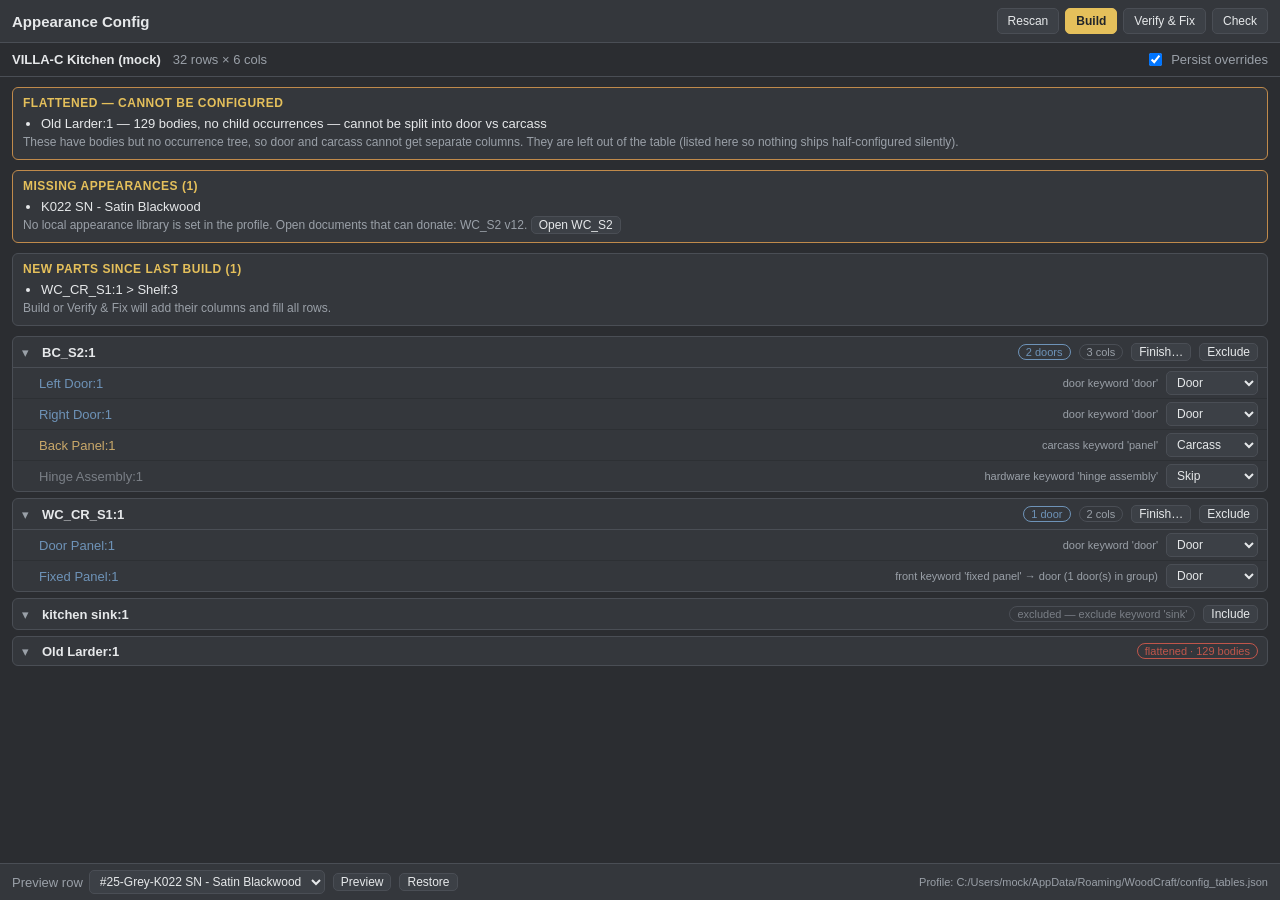
<file: commands/appearanceConfig/resources/html/index.html>
<!doctype html>
<!--
  WoodCraft — a Fusion add-in for cabinetmaking.
  Copyright (C) 2026 Abdelrahman Youssry

  This program is free software: you can redistribute it and/or modify it under
  the terms of the GNU General Public License as published by the Free Software
  Foundation, either version 3 of the License, or (at your option) any later
  version.

  This program is distributed in the hope that it will be useful, but WITHOUT
  ANY WARRANTY; without even the implied warranty of MERCHANTABILITY or FITNESS
  FOR A PARTICULAR PURPOSE.  See the GNU General Public License for more details.

  You should have received a copy of the GNU General Public License along with
  this program.  If not, see <https://www.gnu.org/licenses/>.
-->
<html lang="en">
<head>
  <meta charset="utf-8">
  <meta name="viewport" content="width=device-width, initial-scale=1">
  <title>WoodCraft — Appearance Config</title>
  <link rel="stylesheet" href="style.css">
</head>
<body>
  <header>
    <div class="title">Appearance Config</div>
    <div class="actions">
      <button id="btnScan" title="Re-scan the active design and re-classify every part">Rescan</button>
      <button id="btnBuild" class="primary" title="Create/grow the appearance table from the plan below and fill every cell">Build</button>
      <button id="btnFix" title="Verify an existing table and fill/repair empty or wrong cells (never creates tables)">Verify &amp; Fix</button>
      <button id="btnCheck" title="Read-only sweep: report empty and wrong cells without changing anything">Check</button>
    </div>
  </header>

  <div id="toast" class="toast hidden"></div>

  <div class="bar">
    <span id="docName" class="doc">—</span>
    <span id="tableInfo" class="muted"></span>
    <label class="persist" title="Write your overrides back as WoodCraft role attributes on the components, so the next scan classifies them correctly by itself">
      <input type="checkbox" id="chkPersist" checked> Persist overrides
    </label>
  </div>

  <main id="content">
    <div class="empty">Scanning the active design…</div>
  </main>

  <footer>
    <div class="previewbar">
      <label>Preview row
        <select id="previewRow"></select>
      </label>
      <button id="btnPreview" class="tiny" title="Point the active configuration at this appearance row for a visual check">Preview</button>
      <button id="btnRestore" class="tiny" title="Restore the appearance selection that was active before Preview">Restore</button>
      <span id="footNote" class="path"></span>
    </div>
  </footer>

  <script src="main.js"></script>
</body>
</html>
</file>
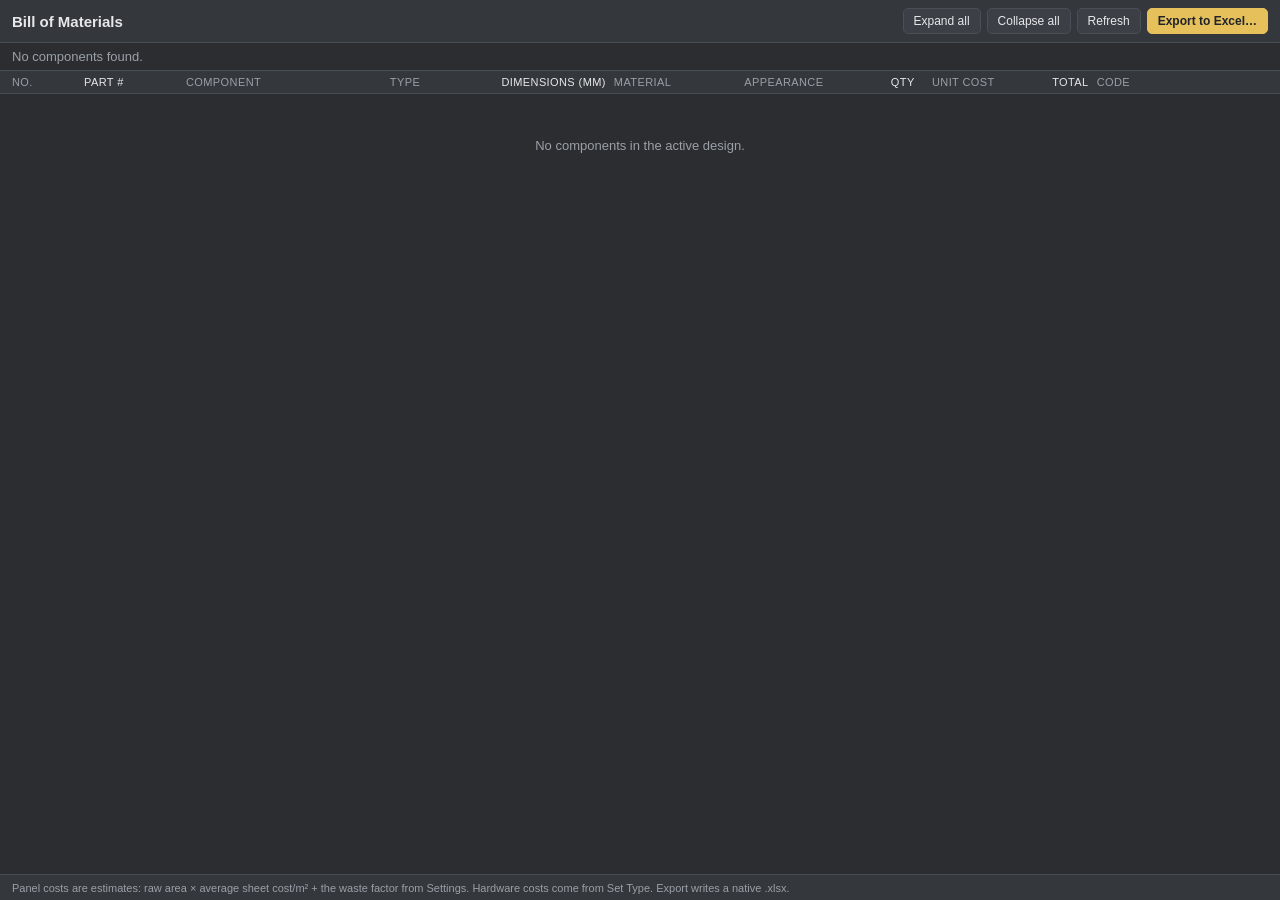
<file: commands/bom/resources/html/index.html>
<!doctype html>
<!--
  WoodCraft — a Fusion add-in for cabinetmaking.
  Copyright (C) 2026 Abdelrahman Youssry

  This program is free software: you can redistribute it and/or modify it under
  the terms of the GNU General Public License as published by the Free Software
  Foundation, either version 3 of the License, or (at your option) any later
  version.

  This program is distributed in the hope that it will be useful, but WITHOUT
  ANY WARRANTY; without even the implied warranty of MERCHANTABILITY or FITNESS
  FOR A PARTICULAR PURPOSE.  See the GNU General Public License for more details.

  You should have received a copy of the GNU General Public License along with
  this program.  If not, see <https://www.gnu.org/licenses/>.
-->
<html lang="en">
<head>
  <meta charset="utf-8">
  <meta name="viewport" content="width=device-width, initial-scale=1">
  <title>WoodCraft — Bill of Materials</title>
  <link rel="stylesheet" href="style.css">
</head>
<body>
  <header>
    <div class="title">Bill of Materials</div>
    <div class="actions">
      <button id="btnExpand" title="Expand every assembly">Expand all</button>
      <button id="btnCollapse" title="Collapse every assembly">Collapse all</button>
      <button id="btnRefresh" title="Re-read the model">Refresh</button>
      <button id="btnExport" class="primary" title="Export this BOM to an Excel (.xlsx) file">Export to Excel…</button>
    </div>
  </header>

  <div id="toast" class="toast hidden"></div>

  <div class="bar">
    <span id="summary" class="summary"></span>
  </div>
  <div id="ebBar" class="bar ebline hidden"></div>
  <div id="appBar" class="bar ebline hidden"></div>
  <div id="sheetBar" class="bar ebline hidden"></div>

  <main>
    <div class="grid head">
      <span class="c-no">No.</span>
      <span class="c-part">Part #</span>
      <span class="c-name">Component</span>
      <span class="c-type">Type</span>
      <span class="c-dims">Dimensions (mm)</span>
      <span class="c-mat">Material</span>
      <span class="c-app">Appearance</span>
      <span class="c-qty">Qty</span>
      <span class="c-unit">Unit cost</span>
      <span class="c-cost">Total</span>
      <span class="c-code">Code</span>
    </div>
    <section id="rows" class="rows" aria-label="Bill of materials"></section>
  </main>

  <footer>
    <span id="pathNote" class="path"></span>
  </footer>

  <script src="main.js"></script>
</body>
</html>
</file>
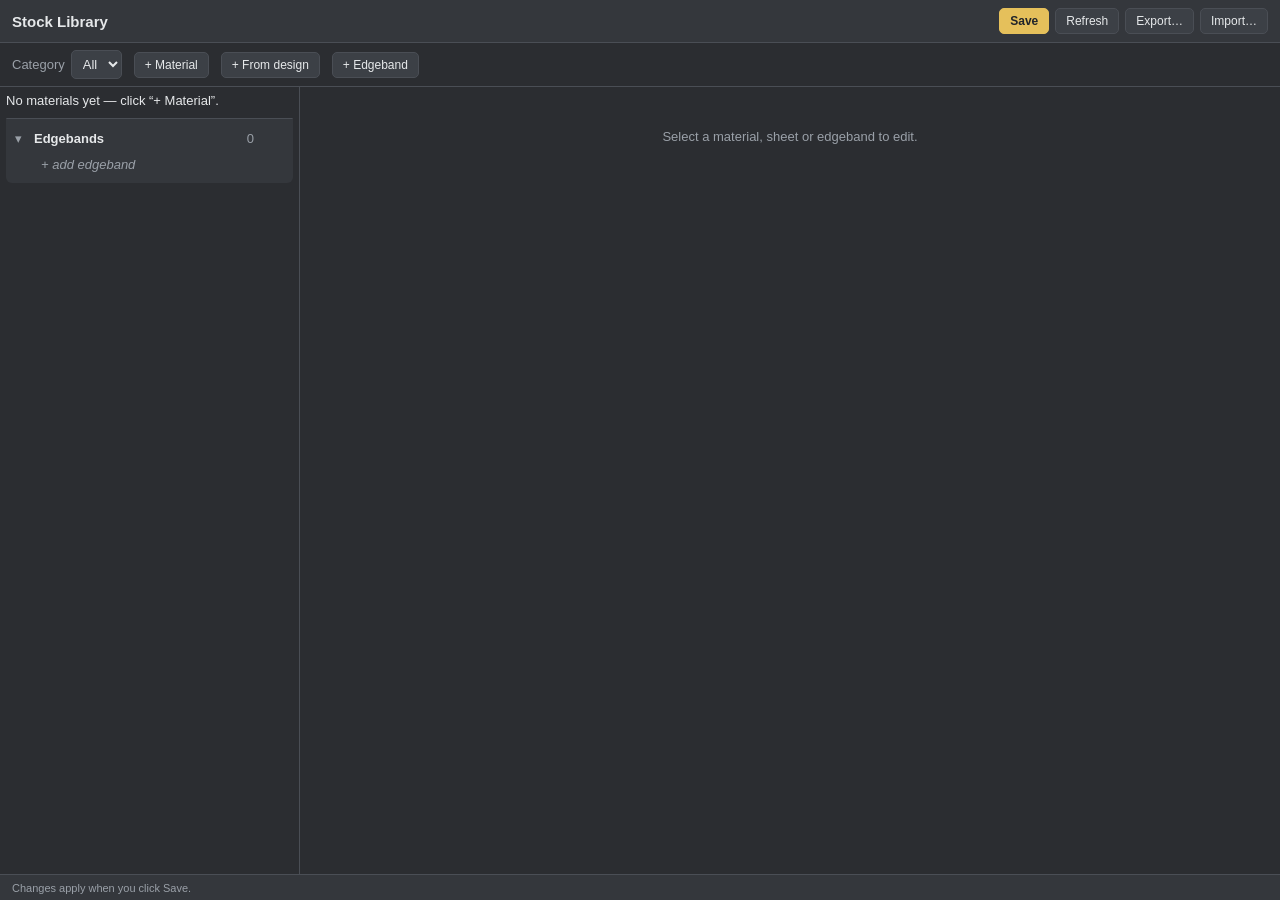
<file: commands/sheets/resources/html/index.html>
<!doctype html>
<!--
  WoodCraft — a Fusion add-in for cabinetmaking.
  Copyright (C) 2026 Abdelrahman Youssry

  This program is free software: you can redistribute it and/or modify it under
  the terms of the GNU General Public License as published by the Free Software
  Foundation, either version 3 of the License, or (at your option) any later
  version.

  This program is distributed in the hope that it will be useful, but WITHOUT
  ANY WARRANTY; without even the implied warranty of MERCHANTABILITY or FITNESS
  FOR A PARTICULAR PURPOSE.  See the GNU General Public License for more details.

  You should have received a copy of the GNU General Public License along with
  this program.  If not, see <https://www.gnu.org/licenses/>.
-->
<html lang="en">
<head>
  <meta charset="utf-8">
  <meta name="viewport" content="width=device-width, initial-scale=1">
  <title>WoodCraft — Stock Library</title>
  <link rel="stylesheet" href="style.css">
</head>
<body>
  <header>
    <div class="title">Stock Library</div>
    <div class="actions">
      <button id="btnSave" class="primary" title="Save the library">Save</button>
      <button id="btnRefresh" title="Re-read the library file from disk and re-detect the design's materials (discards unsaved edits)">Refresh</button>
      <button id="btnExport" title="Export the library to a file you can share">Export…</button>
      <button id="btnImport" title="Import a library file from someone else">Import…</button>
    </div>
  </header>

  <div id="toast" class="toast hidden"></div>

  <div class="bar">
    <label>Category
      <select id="categoryFilter"><option value="">All</option></select>
    </label>
    <button id="btnAddMaterial" title="Add a new blank material">+ Material</button>
    <button id="btnFromDesign" title="Add the materials detected in the current design (name + thickness) that aren't in the library yet">+ From design</button>
    <button id="btnAddEdgeband" title="Add a new edgeband type (used by the Edgeband command and priced per metre in the BOM)">+ Edgeband</button>
  </div>

  <main>
    <section id="tree" class="tree" aria-label="Materials and sheets"></section>
    <section id="detail" class="detail"></section>
  </main>

  <footer>
    <span id="pathNote" class="path"></span>
  </footer>

  <!-- datalist of the design's real Fusion material names, so names always match nesting -->
  <datalist id="designMaterials"></datalist>

  <script src="main.js"></script>
</body>
</html>
</file>
<file: commands/appearanceConfig/resources/html/style.css>
/*
 * WoodCraft — a Fusion add-in for cabinetmaking.
 * Copyright (C) 2026 Abdelrahman Youssry
 *
 * This program is free software: you can redistribute it and/or modify it under
 * the terms of the GNU General Public License as published by the Free Software
 * Foundation, either version 3 of the License, or (at your option) any later
 * version.
 *
 * This program is distributed in the hope that it will be useful, but WITHOUT
 * ANY WARRANTY; without even the implied warranty of MERCHANTABILITY or FITNESS
 * FOR A PARTICULAR PURPOSE.  See the GNU General Public License for more details.
 *
 * You should have received a copy of the GNU General Public License along with
 * this program.  If not, see <https://www.gnu.org/licenses/>.
 */

:root {
  --bg: #2b2d31;
  --panel: #34373c;
  --panel2: #3c4046;
  --line: #4a4e55;
  --text: #e6e8ea;
  --muted: #9aa0a8;
  --accent: #E5C05B;       /* WoodCraft yellow */
  --accent-dim: #8a7634;
  --sel: #3a557a;
  --danger: #c0564b;
  --ok: #5B8C5A;
  --door: #6E93B8;
  --carcass: #C9A86A;
  --skip: #7a7f86;
  --warn: #c08a4b;
}

* { box-sizing: border-box; }

html, body {
  margin: 0; height: 100%;
  font-family: 'Segoe UI', Arial, sans-serif; font-size: 13px;
  background: var(--bg); color: var(--text);
}
body { display: flex; flex-direction: column; height: 100vh; overflow: hidden; }

header {
  display: flex; align-items: center; justify-content: space-between;
  padding: 8px 12px; border-bottom: 1px solid var(--line); background: var(--panel);
}
header .title { font-size: 15px; font-weight: 600; }
header .actions { display: flex; gap: 6px; }

.bar {
  display: flex; align-items: center; gap: 12px; flex-wrap: wrap;
  padding: 7px 12px; border-bottom: 1px solid var(--line);
}
.bar .doc { font-weight: 600; }
.bar .persist { margin-left: auto; color: var(--muted); display: flex; align-items: center; gap: 6px; }
.muted { color: var(--muted); }

main { flex: 1; min-height: 0; overflow-y: auto; padding: 10px 12px 24px; }

button {
  background: var(--panel2); color: var(--text); border: 1px solid var(--line);
  border-radius: 5px; padding: 5px 10px; font-size: 12px; cursor: pointer;
}
button:hover { border-color: var(--accent); }
button.primary { background: var(--accent); color: #20242a; border-color: var(--accent); font-weight: 600; }
button.tiny { padding: 2px 7px; font-size: 12px; line-height: 1; }
button:disabled { opacity: .45; cursor: default; }

select {
  background: var(--panel2); color: var(--text);
  border: 1px solid var(--line); border-radius: 5px; padding: 3px 6px; font-size: 12px;
}

/* Warnings / status cards */
.card {
  border: 1px solid var(--line); border-radius: 6px; background: var(--panel);
  padding: 8px 10px; margin-bottom: 10px;
}
.card.warn { border-color: var(--warn); }
.card.err { border-color: var(--danger); }
.card.ok { border-color: var(--ok); }
.card h4 { margin: 0 0 6px; font-size: 12px; letter-spacing: .5px; text-transform: uppercase; color: var(--accent); }
.card ul { margin: 4px 0 2px; padding-left: 18px; }
.card li { margin: 2px 0; }
.card .note { color: var(--muted); font-size: 12px; line-height: 1.5; }

/* Plan tree */
.group {
  margin-bottom: 6px; border: 1px solid var(--line); border-radius: 6px;
  background: var(--panel); overflow: hidden;
}
.group-row {
  display: flex; align-items: center; gap: 8px; padding: 6px 9px; cursor: pointer;
}
.group-row:hover { background: var(--panel2); }
.group-name { font-weight: 600; flex: 1; white-space: nowrap; overflow: hidden; text-overflow: ellipsis; }
.badge {
  font-size: 11px; padding: 1px 7px; border-radius: 9px; border: 1px solid var(--line);
  color: var(--muted); flex: none;
}
.badge.doors { color: var(--door); border-color: var(--door); }
.badge.excluded { color: var(--skip); }
.badge.flattened { color: var(--danger); border-color: var(--danger); }
.caret { width: 12px; color: var(--muted); flex: none; user-select: none; }

.items { border-top: 1px solid var(--line); }
.item {
  display: flex; align-items: center; gap: 8px; padding: 3px 9px 3px 26px;
  border-bottom: 1px solid #00000022;
}
.item:last-child { border-bottom: none; }
.item .name { flex: 1; white-space: nowrap; overflow: hidden; text-overflow: ellipsis; }
.item .sub { color: var(--muted); }
.item .reason { color: var(--muted); font-size: 11px; max-width: 42%; white-space: nowrap; overflow: hidden; text-overflow: ellipsis; }
.item select { flex: none; width: 92px; }
.item.overridden select { border-color: var(--accent); }
.role-door { color: var(--door); }
.role-carcass { color: var(--carcass); }
.role-skip { color: var(--skip); }

.empty { color: var(--muted); margin-top: 30px; text-align: center; }

/* Per-cabinet custom finish form */
.customfinish {
  display: flex; align-items: center; gap: 10px; flex-wrap: wrap;
  padding: 7px 10px; border-top: 1px solid var(--line); background: var(--panel2);
}
.customfinish label { color: var(--muted); display: flex; align-items: center; gap: 5px; }
.customfinish select { max-width: 210px; }

/* Report */
pre.report {
  background: var(--panel); border: 1px solid var(--line); border-radius: 6px;
  padding: 8px 10px; font-size: 12px; white-space: pre-wrap; word-break: break-word;
}

footer { padding: 6px 12px; border-top: 1px solid var(--line); background: var(--panel); }
.previewbar { display: flex; align-items: center; gap: 8px; flex-wrap: wrap; }
.previewbar label { color: var(--muted); display: flex; align-items: center; gap: 6px; }
.previewbar select { max-width: 260px; }
.path { color: var(--muted); font-size: 11px; margin-left: auto; }

.hidden { display: none !important; }
.toast {
  position: fixed; top: 10px; left: 50%; transform: translateX(-50%);
  background: #2f7d32; color: #fff; padding: 6px 14px; border-radius: 6px;
  font-size: 12px; z-index: 10; box-shadow: 0 2px 8px #0007; max-width: 90%;
}
.toast.err { background: var(--danger); }
</file>
<file: commands/bom/resources/html/style.css>
/*
 * WoodCraft — a Fusion add-in for cabinetmaking.
 * Copyright (C) 2026 Abdelrahman Youssry
 *
 * This program is free software: you can redistribute it and/or modify it under
 * the terms of the GNU General Public License as published by the Free Software
 * Foundation, either version 3 of the License, or (at your option) any later
 * version.
 *
 * This program is distributed in the hope that it will be useful, but WITHOUT
 * ANY WARRANTY; without even the implied warranty of MERCHANTABILITY or FITNESS
 * FOR A PARTICULAR PURPOSE.  See the GNU General Public License for more details.
 *
 * You should have received a copy of the GNU General Public License along with
 * this program.  If not, see <https://www.gnu.org/licenses/>.
 */

:root {
  --bg: #2b2d31;
  --panel: #34373c;
  --panel2: #3c4046;
  --line: #4a4e55;
  --text: #e6e8ea;
  --muted: #9aa0a8;
  --accent: #E5C05B;       /* WoodCraft yellow */
  --sel: #3a557a;
  --danger: #c0564b;
  --panelType: #6E93B8;
  --hwType: #B07AA1;
  --asmType: #9aa0a8;
  --ebType: #E8944A;       /* edgeband orange */
  --appType: #62B6CB;      /* appearance cyan — reads apart from edgeband orange */
  --ctType: #5FA88C;       /* countertop green — reads apart from panel yellow */
}

* { box-sizing: border-box; }

html, body {
  margin: 0; height: 100%;
  font-family: 'Segoe UI', Arial, sans-serif; font-size: 13px;
  background: var(--bg); color: var(--text);
}
/* Pin to the palette viewport; let the rows scroll so nothing clips. */
body { display: flex; flex-direction: column; height: 100vh; overflow: hidden; }

header {
  display: flex; align-items: center; justify-content: space-between;
  padding: 8px 12px; border-bottom: 1px solid var(--line); background: var(--panel);
}
header .title { font-size: 15px; font-weight: 600; }
header .actions { display: flex; gap: 6px; }

.bar { padding: 6px 12px; border-bottom: 1px solid var(--line); color: var(--muted); }
.summary b { color: var(--text); }

button {
  background: var(--panel2); color: var(--text); border: 1px solid var(--line);
  border-radius: 5px; padding: 5px 10px; font-size: 12px; cursor: pointer;
}
button:hover { border-color: var(--accent); }
button.primary { background: var(--accent); color: #20242a; border-color: var(--accent); font-weight: 600; }

/* ONE scroll container for header + rows: vertical scrolling keeps the (sticky)
   header in view; when the palette is narrower than the columns the whole table
   scrolls horizontally instead of clipping the last columns. */
main { flex: 1; min-height: 0; overflow: auto; }

/* Shared column template for the header and every row. min-width stops the fixed
   tracks from crushing/overflowing — below it, main scrolls horizontally. */
.grid {
  display: grid;
  grid-template-columns: 64px 94px minmax(150px, 1.6fr) 80px 128px minmax(90px, 1fr) minmax(90px, 1fr) 40px 72px 86px minmax(140px, 1.4fr);
  min-width: 1138px;
  align-items: center; gap: 8px;
  padding: 5px 12px;
}
.grid.head {
  position: sticky; top: 0; z-index: 2;
  color: var(--muted); font-size: 11px; text-transform: uppercase; letter-spacing: .4px;
  border-bottom: 1px solid var(--line); background: var(--panel);
}
.grid .c-dims, .grid .c-qty, .grid .c-unit, .grid .c-cost { text-align: right; }

.rows { padding: 4px 0 16px; }

.row { border-bottom: 1px solid #ffffff0d; cursor: default; }
.row:hover { background: var(--panel2); }
.row .c-name { display: flex; align-items: center; gap: 6px; white-space: nowrap; overflow: hidden; text-overflow: ellipsis; }
.caret { width: 13px; color: var(--muted); flex: none; user-select: none; cursor: pointer; text-align: center; }
.caret.leaf { visibility: hidden; }
.nm { white-space: nowrap; overflow: hidden; text-overflow: ellipsis; }
.row.asm .nm { font-weight: 600; }

.c-dims, .c-qty, .c-unit, .c-cost { text-align: right; color: var(--text); font-variant-numeric: tabular-nums; }
.c-no { color: var(--muted); font-variant-numeric: tabular-nums; white-space: nowrap; }
.row.asm .c-no { color: var(--text); font-weight: 600; }
.c-unit { color: var(--muted); }
.row.asm .c-cost { font-weight: 600; }
.est { color: var(--accent); }
.c-mat, .c-app, .c-code { color: var(--muted); white-space: nowrap; overflow: hidden; text-overflow: ellipsis; }
.c-part { color: var(--text); white-space: nowrap; overflow: hidden; text-overflow: ellipsis; }
.muted { color: var(--muted); }

.badge {
  display: inline-block; font-size: 10.5px; padding: 1px 7px; border-radius: 9px;
  border: 1px solid currentColor; line-height: 1.4;
}
.badge.Assembly { color: var(--asmType); }
.badge.Panel { color: var(--accent); }
.badge.Hardware { color: var(--hwType); }
.badge.Part { color: var(--panelType); }
.badge.Edgeband { color: var(--ebType); }
.badge.Appearance { color: var(--appType); }
.badge.Countertop { color: var(--ctType); }

/* Edgeband detail sub-rows (under an expanded panel) read as secondary. */
.row.ebrow { background: #ffffff06; }
.row.ebrow .nm { color: var(--muted); }

.empty { color: var(--muted); text-align: center; margin-top: 40px; }

/* Edgebanding purchase line (bar under the summary) + per-row EB badge */
.ebline b { color: var(--text); }
.ebtag {
  display: inline-block; flex: none; font-size: 10px; padding: 0 5px;
  border-radius: 8px; border: 1px solid var(--accent); color: var(--accent);
  line-height: 1.5; cursor: default;
}

.path { color: var(--muted); font-size: 11px; }
footer { padding: 5px 12px; border-top: 1px solid var(--line); background: var(--panel); }

.hidden { display: none !important; }
.toast {
  position: fixed; top: 10px; left: 50%; transform: translateX(-50%);
  background: #2f7d32; color: #fff; padding: 6px 14px; border-radius: 6px;
  font-size: 12px; z-index: 10; box-shadow: 0 2px 8px #0007; max-width: 90%;
}
.toast.err { background: var(--danger); }
</file>
<file: commands/sheets/resources/html/style.css>
/*
 * WoodCraft — a Fusion add-in for cabinetmaking.
 * Copyright (C) 2026 Abdelrahman Youssry
 *
 * This program is free software: you can redistribute it and/or modify it under
 * the terms of the GNU General Public License as published by the Free Software
 * Foundation, either version 3 of the License, or (at your option) any later
 * version.
 *
 * This program is distributed in the hope that it will be useful, but WITHOUT
 * ANY WARRANTY; without even the implied warranty of MERCHANTABILITY or FITNESS
 * FOR A PARTICULAR PURPOSE.  See the GNU General Public License for more details.
 *
 * You should have received a copy of the GNU General Public License along with
 * this program.  If not, see <https://www.gnu.org/licenses/>.
 */

:root {
  --bg: #2b2d31;
  --panel: #34373c;
  --panel2: #3c4046;
  --line: #4a4e55;
  --text: #e6e8ea;
  --muted: #9aa0a8;
  --accent: #E5C05B;       /* WoodCraft yellow */
  --accent-dim: #8a7634;
  --sel: #3a557a;
  --danger: #c0564b;
}

* { box-sizing: border-box; }

html, body {
  margin: 0; height: 100%;
  font-family: 'Segoe UI', Arial, sans-serif; font-size: 13px;
  background: var(--bg); color: var(--text);
}
/* Pin the app to the palette viewport and let the inner panels scroll, so the
   bottom of the detail form / a low dropdown is never clipped. */
body { display: flex; flex-direction: column; height: 100vh; overflow: hidden; }

header {
  display: flex; align-items: center; justify-content: space-between;
  padding: 8px 12px; border-bottom: 1px solid var(--line); background: var(--panel);
}
header .title { font-size: 15px; font-weight: 600; }
header .actions { display: flex; gap: 6px; }

.bar {
  display: flex; align-items: center; gap: 12px;
  padding: 7px 12px; border-bottom: 1px solid var(--line);
}
.bar label { color: var(--muted); display: flex; align-items: center; gap: 6px; }

main { flex: 1; display: flex; min-height: 0; }

.tree {
  width: 38%; min-width: 170px; max-width: 300px; min-height: 0; overflow: auto;
  border-right: 1px solid var(--line); padding: 6px;
}
.detail { flex: 1; min-width: 0; min-height: 0; overflow-y: auto; padding: 12px 14px 24px; }

button {
  background: var(--panel2); color: var(--text); border: 1px solid var(--line);
  border-radius: 5px; padding: 5px 10px; font-size: 12px; cursor: pointer;
}
button:hover { border-color: var(--accent); }
button.primary { background: var(--accent); color: #20242a; border-color: var(--accent); font-weight: 600; }
button.danger { color: var(--danger); }
button.tiny { padding: 2px 7px; font-size: 12px; line-height: 1; }

select, input[type=text], input[type=number] {
  background: var(--panel2); color: var(--text);
  border: 1px solid var(--line); border-radius: 5px; padding: 5px 7px; font-size: 13px;
}
input[type=color] {
  width: 38px; height: 28px; padding: 0; border: 1px solid var(--line);
  border-radius: 5px; background: var(--panel2); cursor: pointer; vertical-align: middle;
}

/* Tree */
.mat {
  margin-bottom: 4px; border: 1px solid transparent; border-radius: 6px;
  background: var(--panel);
}
.mat-row {
  display: flex; align-items: center; gap: 7px; padding: 6px 8px; cursor: pointer;
  border-radius: 6px;
}
.mat-row:hover { background: var(--panel2); }
.mat.sel > .mat-row { background: var(--sel); }
.swatch { width: 13px; height: 13px; border-radius: 3px; border: 1px solid #0006; flex: none; }
.mat-name { font-weight: 600; flex: 1; white-space: nowrap; overflow: hidden; text-overflow: ellipsis; }
.mat-th { color: var(--muted); }
.caret { width: 12px; color: var(--muted); flex: none; user-select: none; }
.mat-tools, .sheet-tools { display: flex; gap: 4px; opacity: 0; }
.mat-row:hover .mat-tools, .sheet-row:hover .sheet-tools { opacity: 1; }

.sheets { padding: 0 6px 6px 26px; }
.sheet-row {
  display: flex; align-items: center; gap: 7px; padding: 4px 8px; cursor: pointer;
  border-radius: 5px; color: var(--text);
}
.sheet-row:hover { background: var(--panel2); }
.sheet-row.sel { background: var(--sel); }
.sheet-name { flex: 1; white-space: nowrap; overflow: hidden; text-overflow: ellipsis; }
.sheet-dim { color: var(--muted); font-size: 12px; }
.addsheet { color: var(--muted); font-style: italic; }

/* Detail form */
.detail h3 { margin: 0 0 10px; font-size: 14px; border-bottom: 1px solid var(--line); padding-bottom: 6px; }
.detail .empty { color: var(--muted); margin-top: 30px; text-align: center; }
.field { display: grid; grid-template-columns: 104px 1fr; align-items: center; gap: 8px; margin-bottom: 9px; }
.field > label { color: var(--muted); }
.field > :last-child { min-width: 0; }   /* let controls shrink inside the grid track */
.field input[type=text], .field input[type=number], .field select { width: 100%; }
/* Long-value fields stack the control under the label so it gets the full width. */
.field.wide { display: block; }
.field.wide > label { display: block; margin-bottom: 4px; }
.subhead { margin: 16px 0 8px; color: var(--accent); font-size: 12px; letter-spacing: .5px; text-transform: uppercase; }
.colorwrap { display: flex; align-items: center; gap: 8px; }
.colorwrap input[type=text] { width: 100px; }

/* Edgebands group: set apart from the material list with a top rule. */
.ebgroup { margin-top: 10px; border-top: 1px solid var(--line); border-radius: 0 0 6px 6px; padding-top: 4px; }

.note { color: var(--muted); font-size: 12px; line-height: 1.5; }

.path { color: var(--muted); font-size: 11px; }
footer { padding: 5px 12px; border-top: 1px solid var(--line); background: var(--panel); }

.hidden { display: none !important; }
.toast {
  position: fixed; top: 10px; left: 50%; transform: translateX(-50%);
  background: #2f7d32; color: #fff; padding: 6px 14px; border-radius: 6px;
  font-size: 12px; z-index: 10; box-shadow: 0 2px 8px #0007;
}
.toast.err { background: var(--danger); }
</file>
